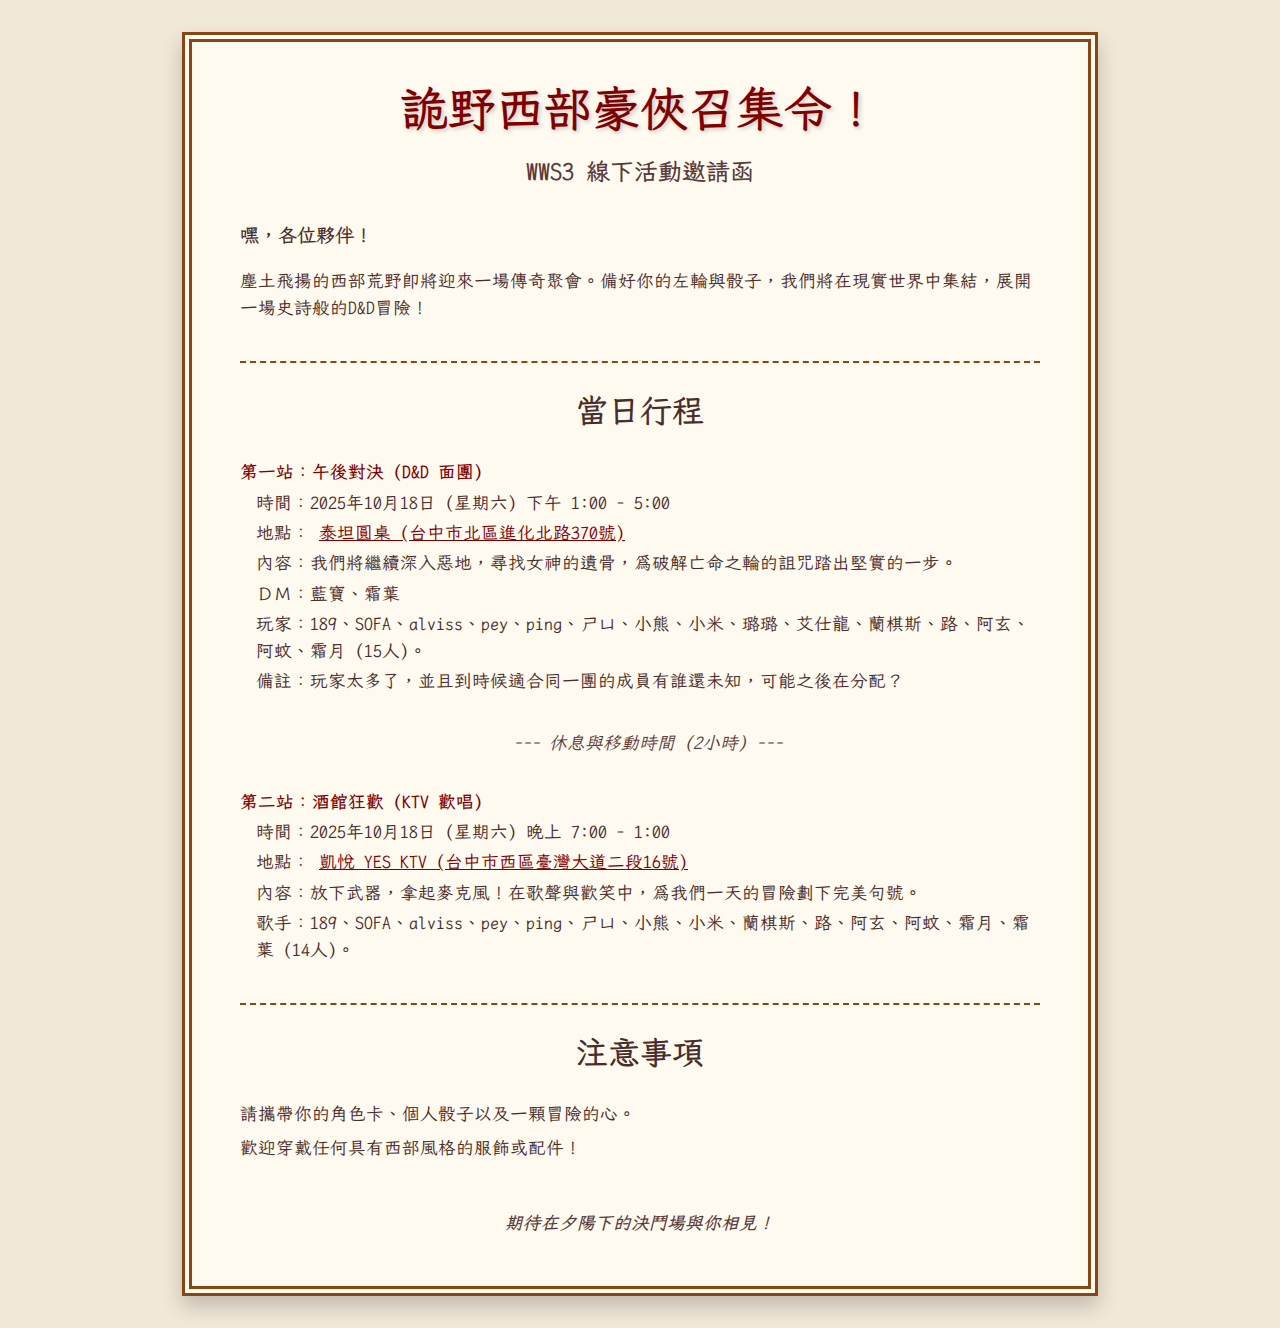
<file: trpg/WWS3/251018-線下活動邀請函.html>
<!DOCTYPE html>
<html lang="zh-Hant">
  <head>
    <meta charset="UTF-8" />
    <link rel="icon" href="favicon.png" />
    <meta name="viewport" content="width=device-width, initial-scale=1.0" />
    <title>WWS3 線下活動邀請函</title>
    <link rel="preconnect" href="https://fonts.googleapis.com">
    <link rel="preconnect" href="https://fonts.gstatic.com" crossorigin>
    <link href="https://fonts.googleapis.com/css2?family=LXGW+WenKai+Mono+TC&display=swap" rel="stylesheet">
    <style>

      html, body { margin: 0; padding: 0; min-height: 100%; display: grid; grid-auto-rows: auto; grid-template-rows: 1fr; grid-row: 1; box-sizing: border-box; }
      body {
        font-family: 'LXGW WenKai Mono TC', sans-serif;
        width: 100%; min-width: 320px; line-height: 1.5; font-size: 1.1rem; font-weight: 400;
        color: #4a2c2a; background: url('https://img.freepik.com/premium-photo/natural-japanese-recycled-paper-texture_118047-530.jpg'), #f0e8d8;
        text-rendering: optimizeLegibility; -webkit-font-smoothing: antialiased; -moz-osx-font-smoothing: grayscale;
      }

      #app { padding: 2rem; }
      #app > .invitation-card { max-width: 800px; margin: 0 auto; background: url(https://img.freepik.com/premium-photo/grunge-background_87394-4700.jpg) center / cover, #fffaf0; border: 10px solid #8b4513; border-style: double; padding: 2rem 3rem; box-shadow: 0 10px 20px rgba(0,0,0,0.2); text-align: center; }

      header > h1 { font-size: 3rem; color: #800000; margin: 0; text-shadow: 2px 2px 4px rgba(0,0,0,0.2); }
      header > .subtitle { font-size: 1.5rem; font-weight: bold; margin-top: 0.5rem; color: #5a3a3a; }

      main > p { text-align: left; margin-bottom: 1rem; }
      main > .greeting { font-size: 1.2rem; font-weight: bold; margin-top: 2rem; }
      main > section { margin-top: 2.5rem; text-align: left; border-top: 2px dashed #8b4513; padding-top: 1.5rem; }
      main > section > h2 { font-size: 2rem; text-align: center; margin-top: 0; margin-bottom: 1.5rem; }

      main > section > ul { list-style: none; padding: 0; }
      main > section > ul > li { margin-bottom: 1.5rem; }
      main > section.details > ul > li { margin-bottom: 0.5rem; }
      main > section > ul > li > strong { font-size: 1.1rem; color: #800000; }
      main > section > ul > li > p { margin: 0.25rem 0 0 0; padding-left: 1rem; }
      main > section > ul > li a { color: #800000; text-decoration: underline; }
      main > section > ul > li.break-time { text-align: center; font-style: italic; color: #5a3a3a; padding: 0.5rem 0; }

      footer { margin-top: 3rem; font-style: italic; font-weight: bold; color: #5a3a3a; }

      @media (max-width: 600px) {
        #app { padding: 1rem; }
        #app > .invitation-card { padding: 1.5rem; }
        header > h1 { font-size: 2.2rem; }
        main > section > h2 { font-size: 1.8rem; }
      }
    </style>
  </head>
  <body>
    <div id="app">
      <div class="invitation-card">
        <header>
          <h1>詭野西部豪俠召集令！</h1>
          <p class="subtitle">WWS3 線下活動邀請函</p>
        </header>
        <main>
          <p class="greeting">嘿，各位夥伴！</p>
          <p>塵土飛揚的西部荒野即將迎來一場傳奇聚會。備好你的左輪與骰子，我們將在現實世界中集結，展開一場史詩般的D&D冒險！</p>
          <section class="itinerary">
            <h2>當日行程</h2>
            <ul>
              <li>
                <strong>第一站：午後對決 (D&D 面團)</strong>
                <p>時間：2025年10月18日 (星期六) 下午 1:00 - 5:00</p>
                <p>地點：
                  <a href="https://www.google.com/maps/search/?api=1&query=404台中市北區進化北路370號泰坦圓桌TRPG" target="_blank" rel="noopener noreferrer">泰坦圓桌 (台中市北區進化北路370號)</a>
                </p>
                <p>內容：我們將繼續深入惡地，尋找女神的遺骨，為破解亡命之輪的詛咒踏出堅實的一步。</p>
                <p>ＤＭ：藍寶、霜葉</p>
                <p>玩家：189、SOFA、alviss、pey、ping、ㄕㄩ、小熊、小米、璐璐、艾仕龍、蘭棋斯、路、阿玄、阿蚊、霜月 (15人)。</p>
                <p>備註：玩家太多了，並且到時候適合同一團的成員有誰還未知，可能之後在分配？</p>
              </li>
              <li class="break-time">
                <p>--- 休息與移動時間 (2小時) ---</p>
              </li>
              <li>
                <strong>第二站：酒館狂歡 (KTV 歡唱)</strong>
                <p>時間：2025年10月18日 (星期六) 晚上 7:00 - 1:00</p>
                <p>地點：
                  <a href="https://www.google.com/maps/search/?api=1&query=403台中市西區臺灣大道二段16號凱悅YESKTV台中店" target="_blank" rel="noopener noreferrer">凱悅 YES KTV (台中市西區臺灣大道二段16號)</a>
                </p>
                <p>內容：放下武器，拿起麥克風！在歌聲與歡笑中，為我們一天的冒險劃下完美句號。</p>
                <p>歌手：189、SOFA、alviss、pey、ping、ㄕㄩ、小熊、小米、蘭棋斯、路、阿玄、阿蚊、霜月、霜葉 (14人)。</p>
              </li>
            </ul>
          </section>
          <section class="details">
            <h2>注意事項</h2>
            <ul>
              <li>請攜帶你的角色卡、個人骰子以及一顆冒險的心。</li>
              <li>歡迎穿戴任何具有西部風格的服飾或配件！</li>
            </ul>
          </section>
        </main>
        <footer>
          <p>期待在夕陽下的決鬥場與你相見！</p>
        </footer>
      </div>
    </div>
  </body>
</html>
</file>
